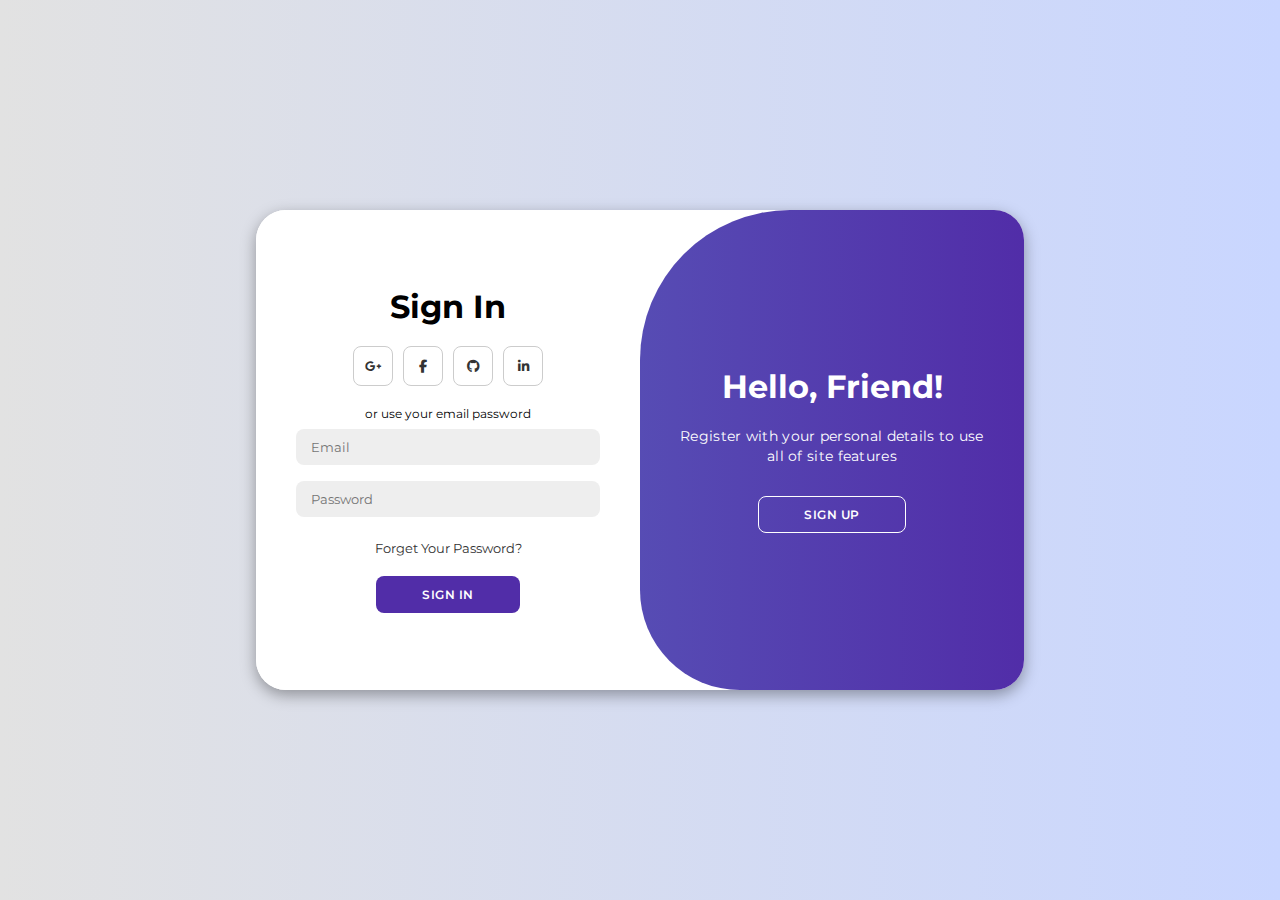
<file: login.html>
<!DOCTYPE html>
<html lang="en">

<head>
    <meta charset="UTF-8">
    <meta name="viewport" content="width=device-width, initial-scale=1.0">
    <link rel="stylesheet" href="https://cdnjs.cloudflare.com/ajax/libs/font-awesome/6.4.2/css/all.min.css">
    <link rel="stylesheet" href="login.css">
    <title>Login Page.com</title>
</head>

<body>

    <div class="container" id="container">
        <div class="form-container sign-up">
            <form>
                <h1>Create Account</h1>
                <div class="social-icons">
                    <a href="#" class="icon"><i class="fa-brands fa-google-plus-g"></i></a>
                    <a href="#" class="icon"><i class="fa-brands fa-facebook-f"></i></a>
                    <a href="#" class="icon"><i class="fa-brands fa-github"></i></a>
                    <a href="#" class="icon"><i class="fa-brands fa-linkedin-in"></i></a>
                </div>
                <span>or use your email for registeration</span>
                <input type="text" placeholder="Name">
                <input type="email" placeholder="Email">
                <input type="password" placeholder="Password">
                <button>Sign Up</button>
            </form>
        </div>
        <div class="form-container sign-in">
            <form>
                <h1>Sign In</h1>
                <div class="social-icons">
                    <a href="#" class="icon"><i class="fa-brands fa-google-plus-g"></i></a>
                    <a href="#" class="icon"><i class="fa-brands fa-facebook-f"></i></a>
                    <a href="#" class="icon"><i class="fa-brands fa-github"></i></a>
                    <a href="#" class="icon"><i class="fa-brands fa-linkedin-in"></i></a>
                </div>
                <span>or use your email password</span>
                <input type="email" placeholder="Email">
                <input type="password" placeholder="Password">
                <a href="#">Forget Your Password?</a>
                <button>Sign In</button>
            </form>
        </div>
        <div class="toggle-container">
            <div class="toggle">
                <div class="toggle-panel toggle-left">
                    <h1>Welcome Back!</h1>
                    <p>Enter your personal details to use all of site features</p>
                    <button class="hidden" id="login">Sign In</button>
                </div>
                <div class="toggle-panel toggle-right">
                    <h1>Hello, Friend!</h1>
                    <p>Register with your personal details to use all of site features</p>
                    <button class="hidden" id="register">Sign Up</button>
                </div>
            </div>
        </div>
    </div>

    <script src="script.js"></script>
</body>

</html>
</file>
<file: login.css>
@import url('https://fonts.googleapis.com/css2?family=Montserrat:wght@300;400;500;600;700&display=swap');

*{
    margin: 0;
    padding: 0;
    box-sizing: border-box;
    font-family: 'Montserrat', sans-serif;
}

body{
    background-color: #c9d6ff;
    background: linear-gradient(to right, #e2e2e2, #c9d6ff);
    display: flex;
    align-items: center;
    justify-content: center;
    flex-direction: column;
    height: 100vh;
}

.container{
    background-color: #fff;
    border-radius: 30px;
    box-shadow: 0 5px 15px rgba(0, 0, 0, 0.35);
    position: relative;
    overflow: hidden;
    width: 768px;
    max-width: 100%;
    min-height: 480px;
}

.container p{
    font-size: 14px;
    line-height: 20px;
    letter-spacing: 0.3px;
    margin: 20px 0;
}

.container span{
    font-size: 12px;
}

.container a{
    color: #333;
    font-size: 13px;
    text-decoration: none;
    margin: 15px 0 10px;
}

.container button{
    background-color: #512da8;
    color: #fff;
    font-size: 12px;
    padding: 10px 45px;
    border: 1px solid transparent;
    border-radius: 8px;
    font-weight: 600;
    letter-spacing: 0.5px;
    text-transform: uppercase;
    margin-top: 10px;
    cursor: pointer;
}

.container button.hidden{
    background-color: transparent;
    border-color: #fff;
}

.container form{
    background-color: #fff;
    display: flex;
    align-items: center;
    justify-content: center;
    flex-direction: column;
    padding: 0 40px;
    height: 100%;
}

.container input{
    background-color: #eee;
    border: none;
    margin: 8px 0;
    padding: 10px 15px;
    font-size: 13px;
    border-radius: 8px;
    width: 100%;
    outline: none;
}

.form-container{
    position: absolute;
    top: 0;
    height: 100%;
    transition: all 0.6s ease-in-out;
}

.sign-in{
    left: 0;
    width: 50%;
    z-index: 2;
}

.container.active .sign-in{
    transform: translateX(100%);
}

.sign-up{
    left: 0;
    width: 50%;
    opacity: 0;
    z-index: 1;
}

.container.active .sign-up{
    transform: translateX(100%);
    opacity: 1;
    z-index: 5;
    animation: move 0.6s;
}

@keyframes move{
    0%, 49.99%{
        opacity: 0;
        z-index: 1;
    }
    50%, 100%{
        opacity: 1;
        z-index: 5;
    }
}

.social-icons{
    margin: 20px 0;
}

.social-icons a{
    border: 1px solid #ccc;
    border-radius: 20%;
    display: inline-flex;
    justify-content: center;
    align-items: center;
    margin: 0 3px;
    width: 40px;
    height: 40px;
}

.toggle-container{
    position: absolute;
    top: 0;
    left: 50%;
    width: 50%;
    height: 100%;
    overflow: hidden;
    transition: all 0.6s ease-in-out;
    border-radius: 150px 0 0 100px;
    z-index: 1000;
}

.container.active .toggle-container{
    transform: translateX(-100%);
    border-radius: 0 150px 100px 0;
}

.toggle{
    background-color: #512da8;
    height: 100%;
    background: linear-gradient(to right, #5c6bc0, #512da8);
    color: #fff;
    position: relative;
    left: -100%;
    height: 100%;
    width: 200%;
    transform: translateX(0);
    transition: all 0.6s ease-in-out;
}

.container.active .toggle{
    transform: translateX(50%);
}

.toggle-panel{
    position: absolute;
    width: 50%;
    height: 100%;
    display: flex;
    align-items: center;
    justify-content: center;
    flex-direction: column;
    padding: 0 30px;
    text-align: center;
    top: 0;
    transform: translateX(0);
    transition: all 0.6s ease-in-out;
}

.toggle-left{
    transform: translateX(-200%);
}

.container.active .toggle-left{
    transform: translateX(0);
}

.toggle-right{
    right: 0;
    transform: translateX(0);
}

.container.active .toggle-right{
    transform: translateX(200%);
}
</file>
